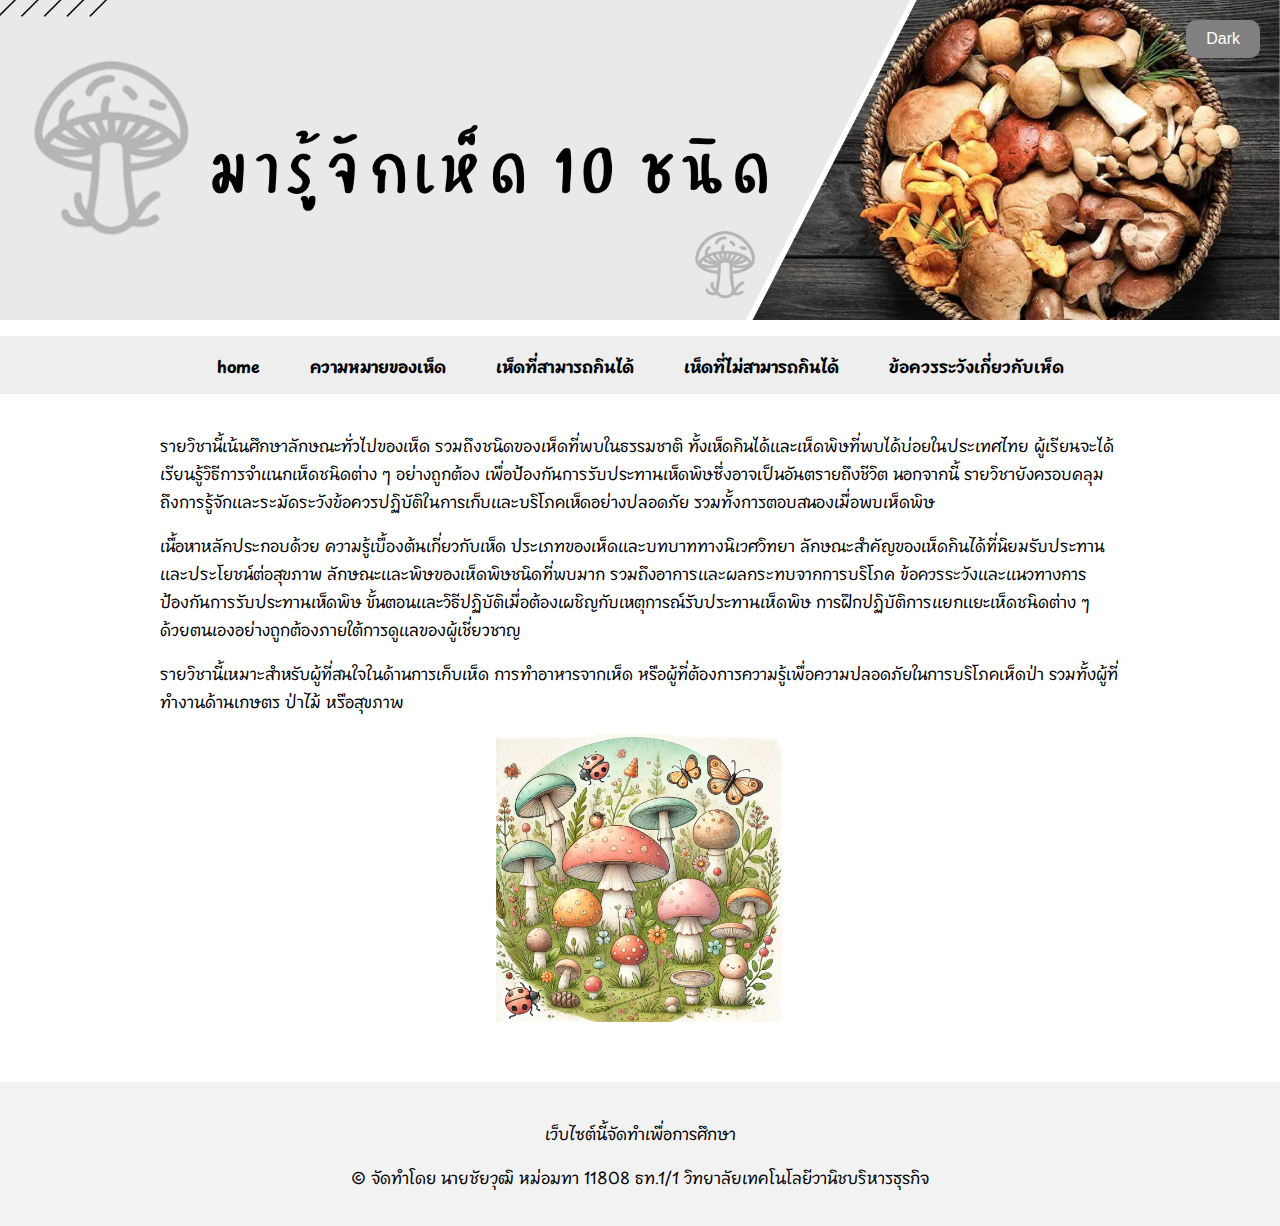
<file: index.html>
<!DOCTYPE html>
<html lang="th">
<head>
<meta charset="UTF-8">
<title>About เห็ด</title>
<link href="style.css" rel="stylesheet" type="text/css"/>
    <link rel="preconnect" href="https://fonts.googleapis.com">
    <link rel="preconnect" href="https://fonts.gstatic.com" crossorigin>
    <link href="https://fonts.googleapis.com/css2?family=Playpen+Sans+Thai&display=swap" rel="stylesheet">
</head>
<body class="playpen-sans-thai">

<button id="toggleButton" class="toggle-button" onclick="toggleMode()">Dark</button>

<div class="head">
<div class="header">
<img class="img-head" src="img/baner.png" alt="baner mushroom">
</div>
</div>

<div class="navigator">
<div class="menubar">
<ul class="ul-menu">
<li class="li-menu"><a class="active" href="index.html">home</a></li>
<li class="li-menu"><a href="mushroom.html">ความหมายของเห็ด</a></li>
<li class="li-menu"><a href="edible.html">เห็ดที่สามารถกินได้</a></li>
<li class="li-menu"><a href="inedible.html">เห็ดที่ไม่สามารถกินได้</a></li>
<li class="li-menu"><a href="precau.html">ข้อควรระวังเกี่ยวกับเห็ด</a></li>
</ul>
</div>
</div>

<div class="content">
<p>รายวิชานี้เน้นศึกษาลักษณะทั่วไปของเห็ด รวมถึงชนิดของเห็ดที่พบในธรรมชาติ ทั้งเห็ดกินได้และเห็ดพิษที่พบได้บ่อยในประเทศไทย ผู้เรียนจะได้เรียนรู้วิธีการจำแนกเห็ดชนิดต่าง ๆ อย่างถูกต้อง เพื่อป้องกันการรับประทานเห็ดพิษซึ่งอาจเป็นอันตรายถึงชีวิต นอกจากนี้ รายวิชายังครอบคลุมถึงการรู้จักและระมัดระวังข้อควรปฏิบัติในการเก็บและบริโภคเห็ดอย่างปลอดภัย รวมทั้งการตอบสนองเมื่อพบเห็ดพิษ</p>
<p>เนื้อหาหลักประกอบด้วย
            ความรู้เบื้องต้นเกี่ยวกับเห็ด ประเภทของเห็ดและบทบาททางนิเวศวิทยา
            ลักษณะสำคัญของเห็ดกินได้ที่นิยมรับประทานและประโยชน์ต่อสุขภาพ
            ลักษณะและพิษของเห็ดพิษชนิดที่พบมาก รวมถึงอาการและผลกระทบจากการบริโภค
            ข้อควรระวังและแนวทางการป้องกันการรับประทานเห็ดพิษ
            ขั้นตอนและวิธีปฏิบัติเมื่อต้องเผชิญกับเหตุการณ์รับประทานเห็ดพิษ
            การฝึกปฏิบัติการแยกแยะเห็ดชนิดต่าง ๆ ด้วยตนเองอย่างถูกต้องภายใต้การดูแลของผู้เชี่ยวชาญ</p>
<p>รายวิชานี้เหมาะสำหรับผู้ที่สนใจในด้านการเก็บเห็ด การทำอาหารจากเห็ด หรือผู้ที่ต้องการความรู้เพื่อความปลอดภัยในการบริโภคเห็ดป่า รวมทั้งผู้ที่ทำงานด้านเกษตร ป่าไม้ หรือสุขภาพ</p>

<img src="img/homeintro1.png" alt="baner mushroom" class="center-img">
</div>

<div class="footer">
<p>เว็บไซต์นี้จัดทำเพื่อการศึกษา</p>
<p>&copy; จัดทำโดย นายชัยวุฒิ หม่อมทา 11808 ธท.1/1 วิทยาลัยเทคโนโลยีวานิชบริหารธุรกิจ</p>
</div>

<script>
function toggleMode() {
document.body.classList.toggle("dark-mode");
var button = document.getElementById("toggleButton");
if (document.body.classList.contains("dark-mode")) {
button.textContent = "Bright";
} else {
button.textContent = "Dark";
}
}
</script>

</body>
</html>
</file>
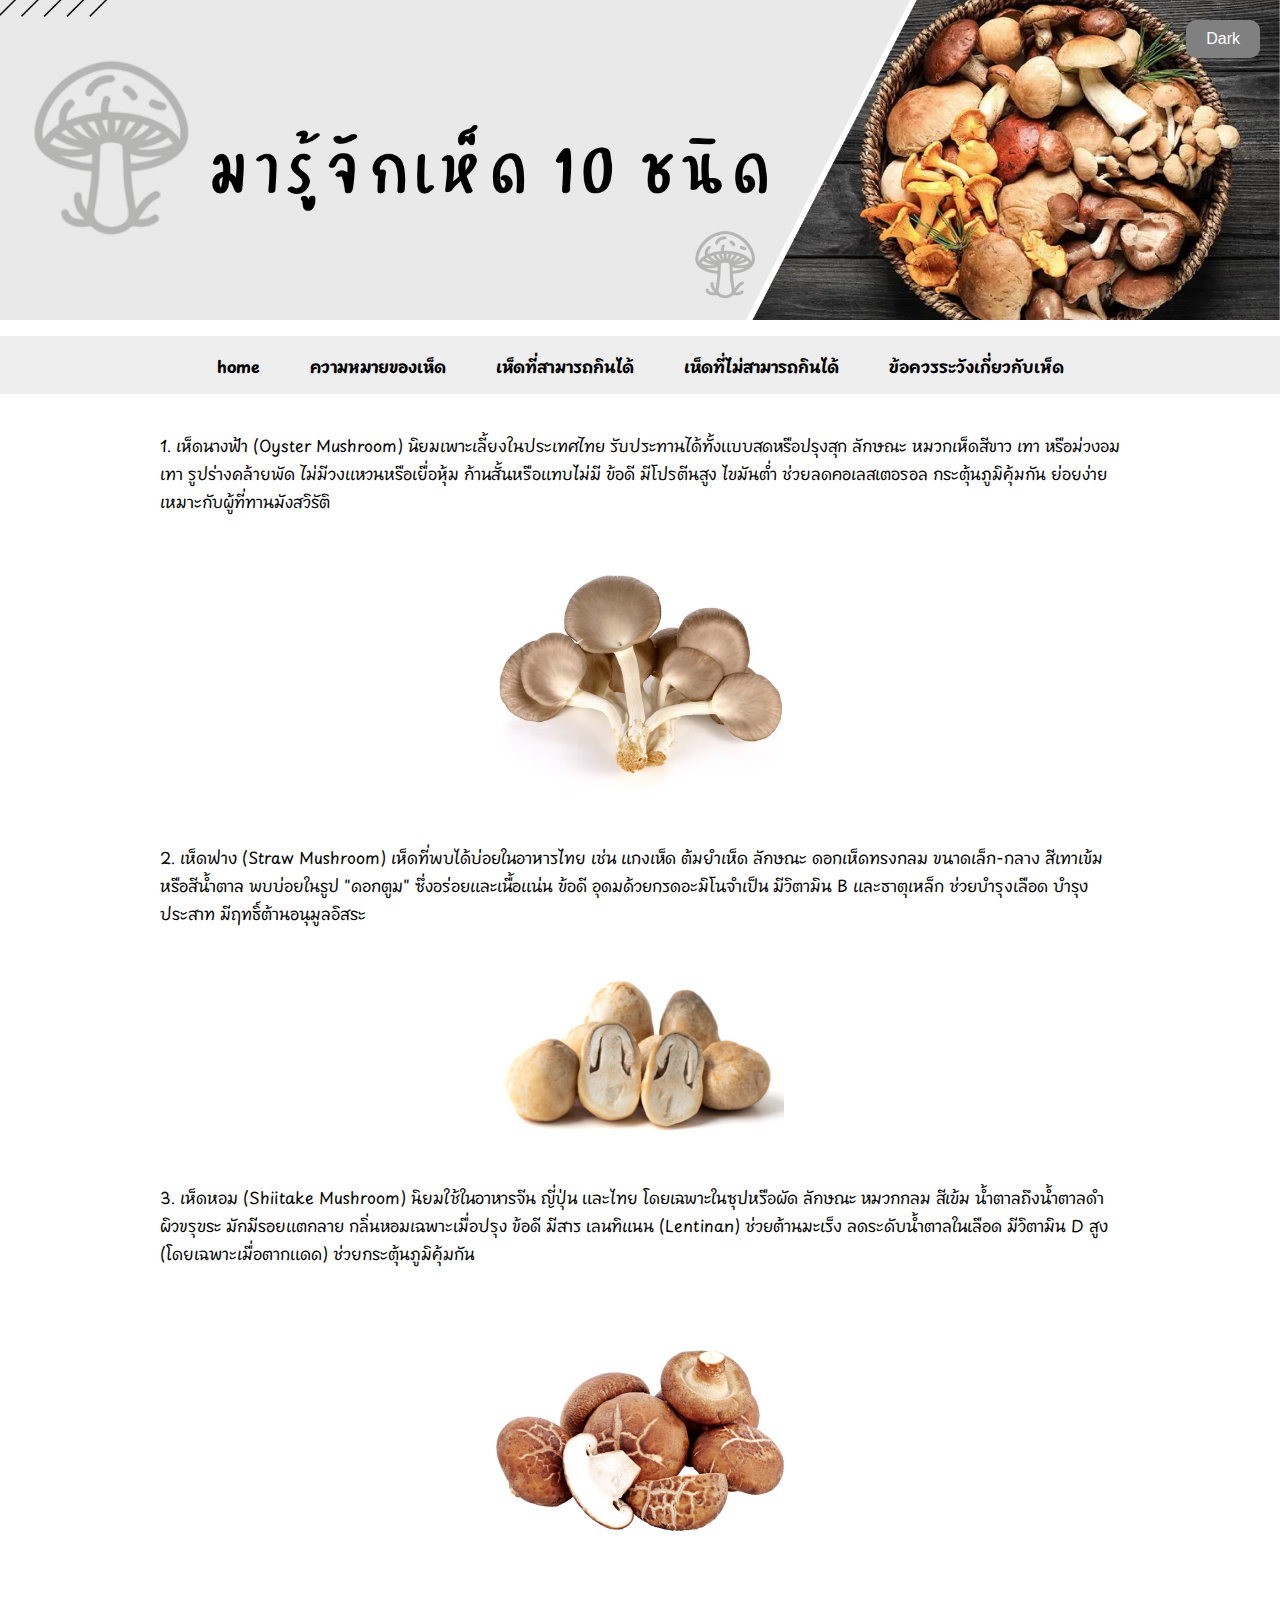
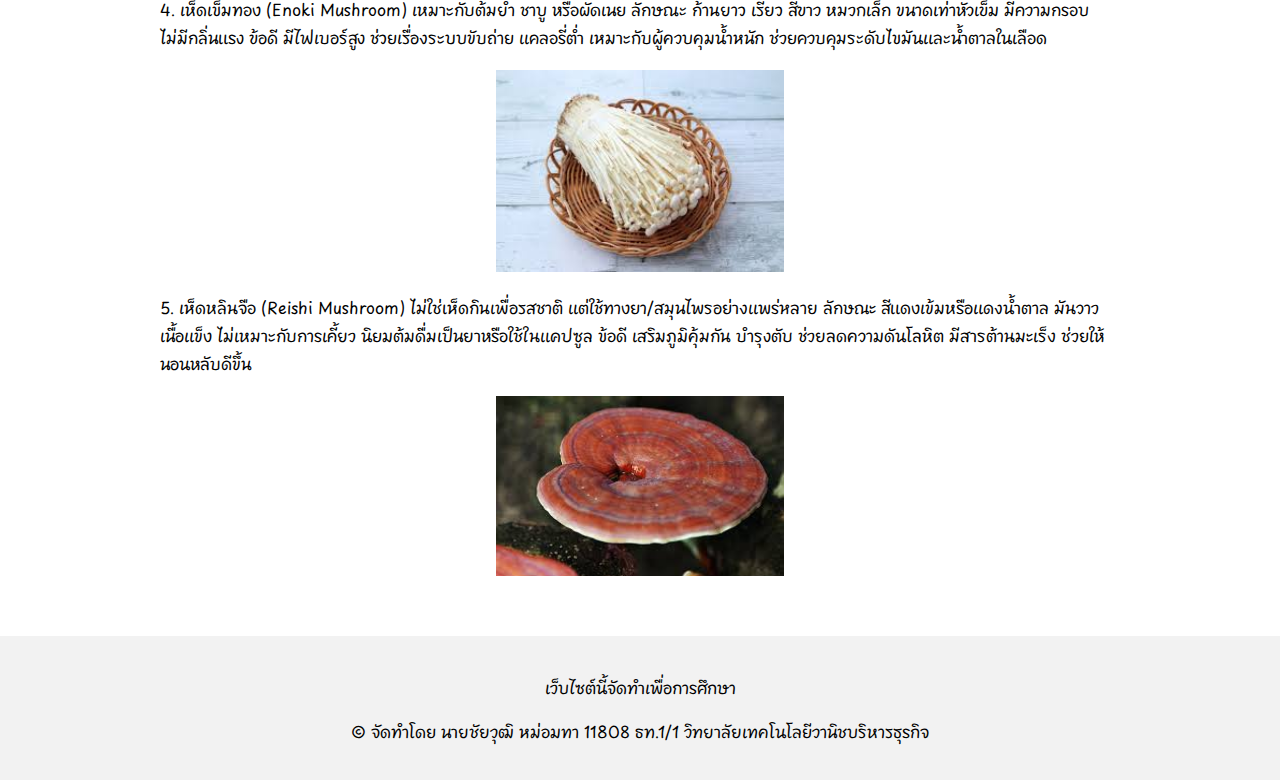
<file: edible.html>
<!DOCTYPE html>
<html lang="th">
<head>
<meta charset="UTF-8">
<title>เห็ดที่สามารถกินได้</title>
<link href="style.css" rel="stylesheet" type="text/css"/>
    <link rel="preconnect" href="https://fonts.googleapis.com">
    <link rel="preconnect" href="https://fonts.gstatic.com" crossorigin>
    <link href="https://fonts.googleapis.com/css2?family=Playpen+Sans+Thai&display=swap" rel="stylesheet">
</head>
<body class="playpen-sans-thai">

<button id="toggleButton" class="toggle-button" onclick="toggleMode()">Dark</button>

<div class="head">
<div class="header">
<img class="img-head" src="img/baner.png" alt="baner mushroom">
</div>
</div>

<div class="navigator">
<div class="menubar">
<ul class="ul-menu">
<li class="li-menu"><a class="active" href="index.html">home</a></li>
<li class="li-menu"><a href="mushroom.html">ความหมายของเห็ด</a></li>
<li class="li-menu"><a href="edible.html">เห็ดที่สามารถกินได้</a></li>
<li class="li-menu"><a href="inedible.html">เห็ดที่ไม่สามารถกินได้</a></li>
<li class="li-menu"><a href="precau.html">ข้อควรระวังเกี่ยวกับเห็ด</a></li>
</ul>
</div>
</div>

<div class="content">
<p>1. เห็ดนางฟ้า (Oyster Mushroom)
นิยมเพาะเลี้ยงในประเทศไทย รับประทานได้ทั้งแบบสดหรือปรุงสุก
ลักษณะ
หมวกเห็ดสีขาว เทา หรือม่วงอมเทา รูปร่างคล้ายพัด
ไม่มีวงแหวนหรือเยื่อหุ้ม
ก้านสั้นหรือแทบไม่มี
 ข้อดี
มีโปรตีนสูง ไขมันต่ำ
ช่วยลดคอเลสเตอรอล
กระตุ้นภูมิคุ้มกัน
ย่อยง่าย เหมาะกับผู้ที่ทานมังสวิรัติ
</p>
<img src="img/เห็ดนางฟ้า.avif" alt="baner mushroom" class="center-img">
<p> 2. เห็ดฟาง (Straw Mushroom)
เห็ดที่พบได้บ่อยในอาหารไทย เช่น แกงเห็ด ต้มยำเห็ด
 ลักษณะ
ดอกเห็ดทรงกลม ขนาดเล็ก-กลาง
สีเทาเข้มหรือสีน้ำตาล
พบบ่อยในรูป "ดอกตูม" ซึ่งอร่อยและเนื้อแน่น
 ข้อดี
อุดมด้วยกรดอะมิโนจำเป็น
มีวิตามิน B และธาตุเหล็ก
ช่วยบำรุงเลือด บำรุงประสาท
มีฤทธิ์ต้านอนุมูลอิสระ
</p>
<img src="img/เห็ดฟาง.jpg" alt="baner mushroom" class="center-img">
<p>3. เห็ดหอม (Shiitake Mushroom)
นิยมใช้ในอาหารจีน ญี่ปุ่น และไทย โดยเฉพาะในซุปหรือผัด
 ลักษณะ
หมวกกลม สีเข้ม น้ำตาลถึงน้ำตาลดำ
ผิวขรุขระ มักมีรอยแตกลาย
กลิ่นหอมเฉพาะเมื่อปรุง
 ข้อดี
มีสาร เลนทิแนน (Lentinan) ช่วยต้านมะเร็ง
ลดระดับน้ำตาลในเลือด
มีวิตามิน D สูง (โดยเฉพาะเมื่อตากแดด)
ช่วยกระตุ้นภูมิคุ้มกัน
</p>
<img src="img/เห็ดหอม.png" alt="baner mushroom" class="center-img">
<p>4. เห็ดเข็มทอง (Enoki Mushroom)
เหมาะกับต้มยำ ชาบู หรือผัดเนย
 ลักษณะ
ก้านยาว เรียว สีขาว
หมวกเล็ก ขนาดเท่าหัวเข็ม
มีความกรอบ ไม่มีกลิ่นแรง
 ข้อดี
มีไฟเบอร์สูง ช่วยเรื่องระบบขับถ่าย
แคลอรี่ต่ำ เหมาะกับผู้ควบคุมน้ำหนัก
ช่วยควบคุมระดับไขมันและน้ำตาลในเลือด
</p>
<img src="img/เห็ดเข็มทอง.jpg" alt="baner mushroom" class="center-img">
<p>5. เห็ดหลินจือ (Reishi Mushroom)
ไม่ใช่เห็ดกินเพื่อรสชาติ แต่ใช้ทางยา/สมุนไพรอย่างแพร่หลาย
ลักษณะ
สีแดงเข้มหรือแดงน้ำตาล มันวาว
เนื้อแข็ง ไม่เหมาะกับการเคี้ยว
นิยมต้มดื่มเป็นยาหรือใช้ในแคปซูล
 ข้อดี
เสริมภูมิคุ้มกัน บำรุงตับ
ช่วยลดความดันโลหิต
มีสารต้านมะเร็ง
ช่วยให้นอนหลับดีขึ้น
</p>
<img src="img/เห็ดหลินจือ.jpg" alt="baner mushroom" class="center-img">
</div>

<div class="footer">
<p>เว็บไซต์นี้จัดทำเพื่อการศึกษา</p>
<p>&copy; จัดทำโดย นายชัยวุฒิ หม่อมทา 11808 ธท.1/1 วิทยาลัยเทคโนโลยีวานิชบริหารธุรกิจ</p>
</div>

<script>
function toggleMode() {
document.body.classList.toggle("dark-mode");
var button = document.getElementById("toggleButton");
if (document.body.classList.contains("dark-mode")) {
button.textContent = "Bright";
} else {
button.textContent = "Dark";
}
}
</script>

</body>
</html>
</file>
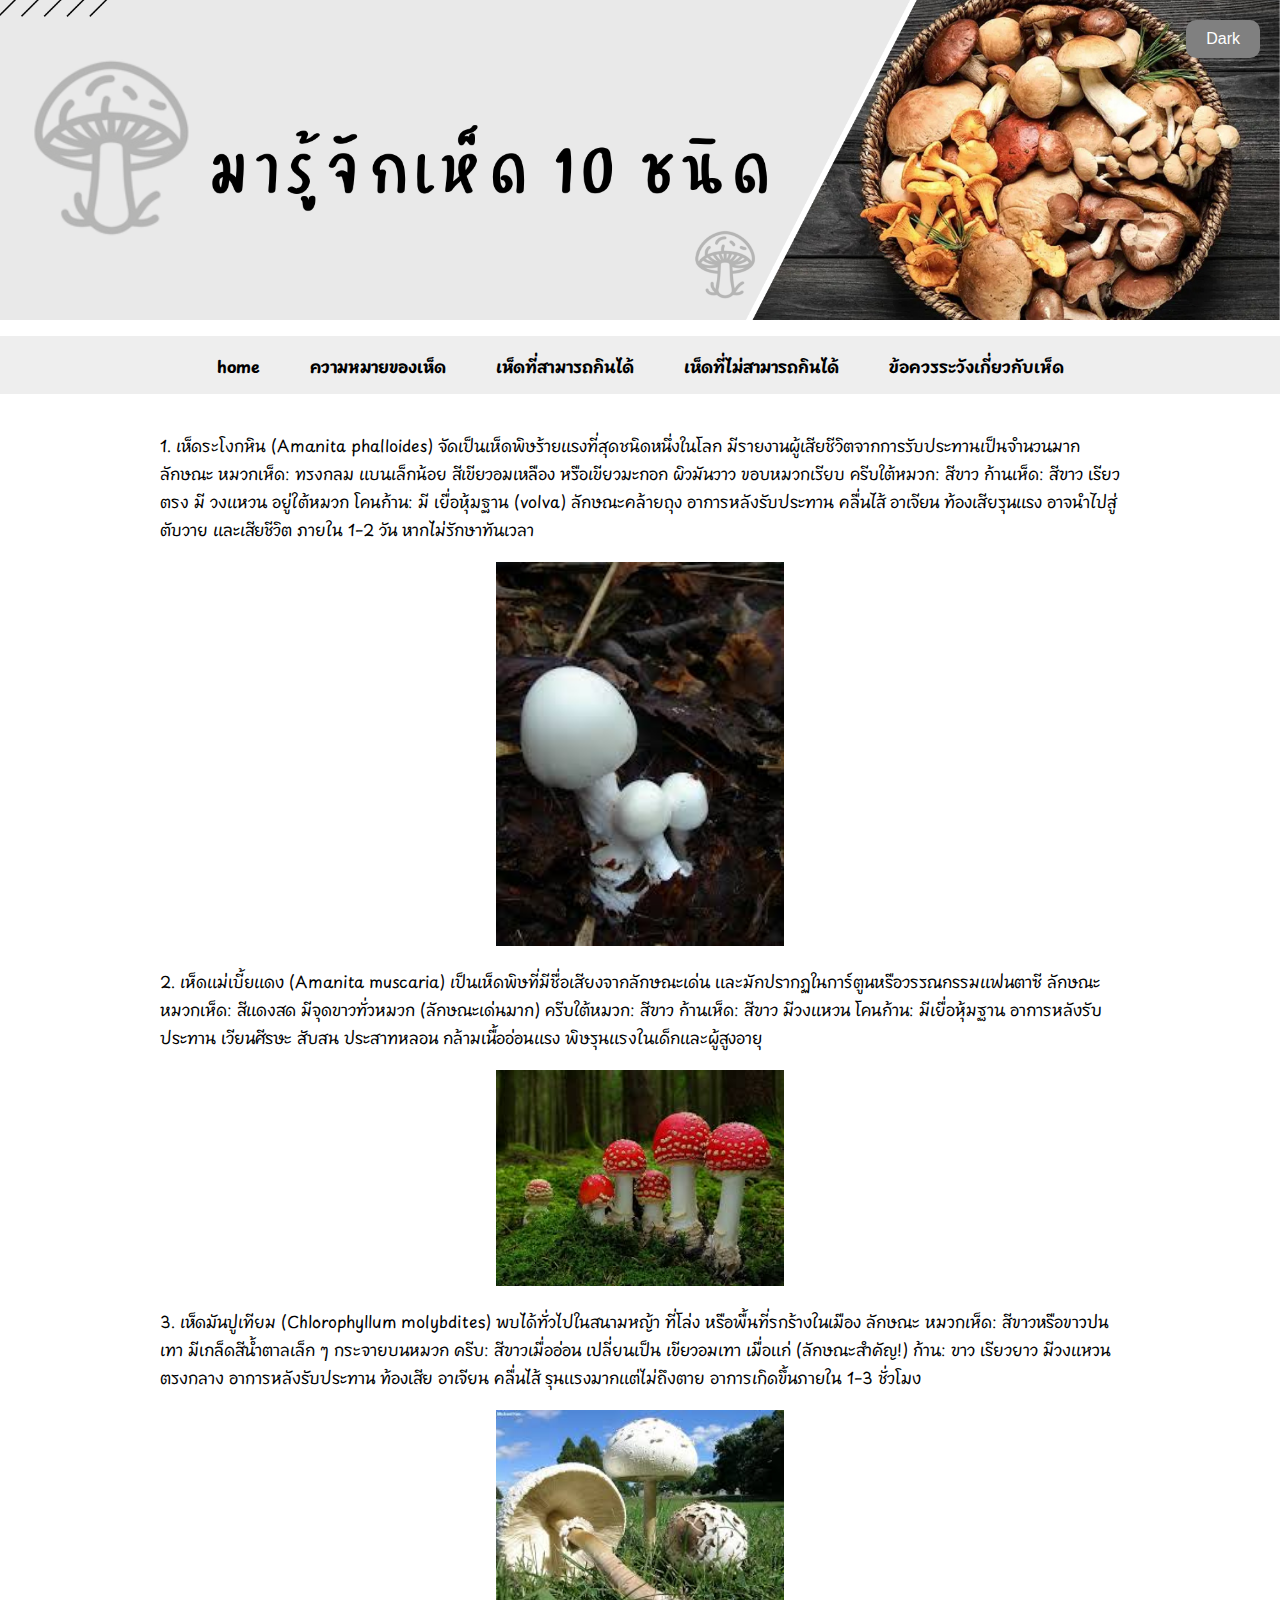
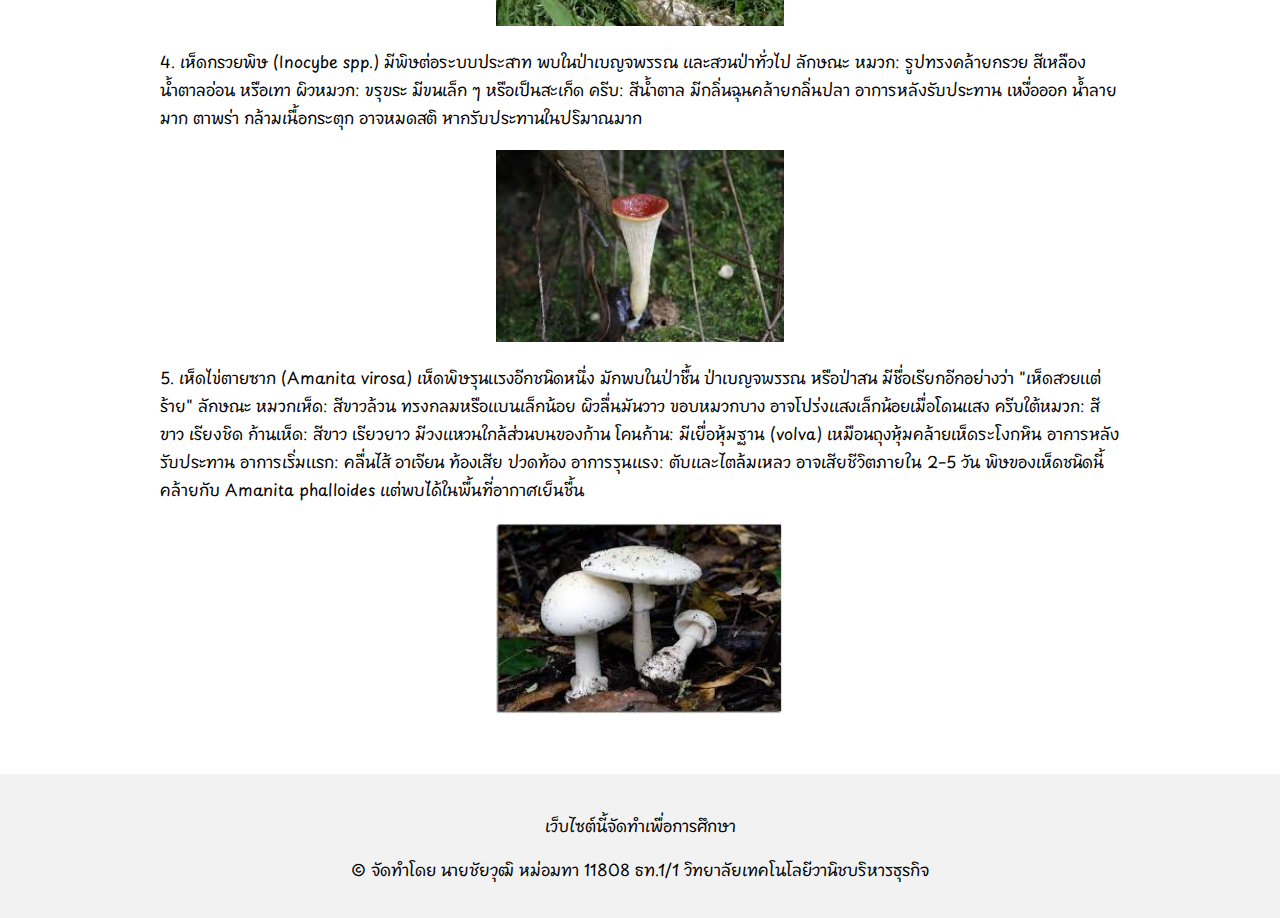
<file: inedible.html>
<!DOCTYPE html>
<html lang="th">
<head>
<meta charset="UTF-8">
<title>เห็ดที่ไม่สามารถกินได้</title>
<link href="style.css" rel="stylesheet" type="text/css"/>
    <link rel="preconnect" href="https://fonts.googleapis.com">
    <link rel="preconnect" href="https://fonts.gstatic.com" crossorigin>
    <link href="https://fonts.googleapis.com/css2?family=Playpen+Sans+Thai&display=swap" rel="stylesheet">
</head>
<body class="playpen-sans-thai">

<button id="toggleButton" class="toggle-button" onclick="toggleMode()">Dark</button>

<div class="head">
<div class="header">
<img class="img-head" src="img/baner.png" alt="baner mushroom">
</div>
</div>

<div class="navigator">
<div class="menubar">
<ul class="ul-menu">
<li class="li-menu"><a class="active" href="index.html">home</a></li>
<li class="li-menu"><a href="mushroom.html">ความหมายของเห็ด</a></li>
<li class="li-menu"><a href="edible.html">เห็ดที่สามารถกินได้</a></li>
<li class="li-menu"><a href="inedible.html">เห็ดที่ไม่สามารถกินได้</a></li>
<li class="li-menu"><a href="precau.html">ข้อควรระวังเกี่ยวกับเห็ด</a></li>
</ul>
</div>
</div>

<div class="content">
<p>1. เห็ดระโงกหิน (Amanita phalloides) จัดเป็นเห็ดพิษร้ายแรงที่สุดชนิดหนึ่งในโลก มีรายงานผู้เสียชีวิตจากการรับประทานเป็นจำนวนมาก ลักษณะ หมวกเห็ด: ทรงกลม แบนเล็กน้อย สีเขียวอมเหลือง หรือเขียวมะกอก ผิวมันวาว ขอบหมวกเรียบ ครีบใต้หมวก: สีขาว ก้านเห็ด: สีขาว เรียวตรง มี วงแหวน อยู่ใต้หมวก โคนก้าน: มี เยื่อหุ้มฐาน (volva) ลักษณะคล้ายถุง  อาการหลังรับประทาน คลื่นไส้ อาเจียน ท้องเสียรุนแรง อาจนำไปสู่ ตับวาย และเสียชีวิต ภายใน 1–2 วัน หากไม่รักษาทันเวลา 
</p>
<img src="img/เห็ดระโงกหิน.jpg" alt="baner mushroom" class="center-img">
<p>2. เห็ดแม่เบี้ยแดง (Amanita muscaria) เป็นเห็ดพิษที่มีชื่อเสียงจากลักษณะเด่น และมักปรากฏในการ์ตูนหรือวรรณกรรมแฟนตาซี  ลักษณะ หมวกเห็ด: สีแดงสด มีจุดขาวทั่วหมวก (ลักษณะเด่นมาก) ครีบใต้หมวก: สีขาว ก้านเห็ด: สีขาว มีวงแหวน โคนก้าน: มีเยื่อหุ้มฐาน  อาการหลังรับประทาน เวียนศีรษะ สับสน ประสาทหลอน กล้ามเนื้ออ่อนแรง พิษรุนแรงในเด็กและผู้สูงอายุ 
</p>
<img src="img/แม่เบี้ยแดง.jpg" alt="baner mushroom" class="center-img">
<p>3. เห็ดมันปูเทียม (Chlorophyllum molybdites) พบได้ทั่วไปในสนามหญ้า ที่โล่ง หรือพื้นที่รกร้างในเมือง ลักษณะ หมวกเห็ด: สีขาวหรือขาวปนเทา มีเกล็ดสีน้ำตาลเล็ก ๆ กระจายบนหมวก ครีบ: สีขาวเมื่ออ่อน เปลี่ยนเป็น เขียวอมเทา เมื่อแก่ (ลักษณะสำคัญ!) ก้าน: ขาว เรียวยาว มีวงแหวนตรงกลาง  อาการหลังรับประทาน ท้องเสีย อาเจียน คลื่นไส้ รุนแรงมากแต่ไม่ถึงตาย อาการเกิดขึ้นภายใน 1–3 ชั่วโมง 
</p>
<img src="img/มันปูเทียม.jpg" alt="baner mushroom" class="center-img">
<p>4. เห็ดกรวยพิษ (Inocybe spp.) มีพิษต่อระบบประสาท พบในป่าเบญจพรรณ และสวนป่าทั่วไป ลักษณะ หมวก: รูปทรงคล้ายกรวย สีเหลือง น้ำตาลอ่อน หรือเทา ผิวหมวก: ขรุขระ มีขนเล็ก ๆ หรือเป็นสะเก็ด ครีบ: สีน้ำตาล มีกลิ่นฉุนคล้ายกลิ่นปลา อาการหลังรับประทาน เหงื่อออก น้ำลายมาก ตาพร่า กล้ามเนื้อกระตุก อาจหมดสติ หากรับประทานในปริมาณมาก
</p>
<img src="img/เห็ดกรวยพิษ.jpg" alt="baner mushroom" class="center-img">
<p>5. เห็ดไข่ตายซาก (Amanita virosa) เห็ดพิษรุนแรงอีกชนิดหนึ่ง มักพบในป่าชื้น ป่าเบญจพรรณ หรือป่าสน มีชื่อเรียกอีกอย่างว่า "เห็ดสวยแต่ร้าย"
ลักษณะ
หมวกเห็ด: สีขาวล้วน ทรงกลมหรือแบนเล็กน้อย ผิวลื่นมันวาว ขอบหมวกบาง อาจโปร่งแสงเล็กน้อยเมื่อโดนแสง
ครีบใต้หมวก: สีขาว เรียงชิด
ก้านเห็ด: สีขาว เรียวยาว มีวงแหวนใกล้ส่วนบนของก้าน
โคนก้าน: มีเยื่อหุ้มฐาน (volva) เหมือนถุงหุ้มคล้ายเห็ดระโงกหิน
 อาการหลังรับประทาน
อาการเริ่มแรก: คลื่นไส้ อาเจียน ท้องเสีย ปวดท้อง
อาการรุนแรง: ตับและไตล้มเหลว อาจเสียชีวิตภายใน 2–5 วัน
พิษของเห็ดชนิดนี้ คล้ายกับ Amanita phalloides แต่พบได้ในพื้นที่อากาศเย็นชื้น
</p>
<img src="img/เห็ดไข่ตายซาก.jpg" alt="baner mushroom" class="center-img">
</div>

<div class="footer">
<p>เว็บไซต์นี้จัดทำเพื่อการศึกษา</p>
<p>&copy; จัดทำโดย นายชัยวุฒิ หม่อมทา 11808 ธท.1/1 วิทยาลัยเทคโนโลยีวานิชบริหารธุรกิจ</p>
</div>

<script>
function toggleMode() {
document.body.classList.toggle("dark-mode");
var button = document.getElementById("toggleButton");
if (document.body.classList.contains("dark-mode")) {
button.textContent = "Bright";
} else {
button.textContent = "Dark";
}
}
</script>

</body>
</html>
</file>
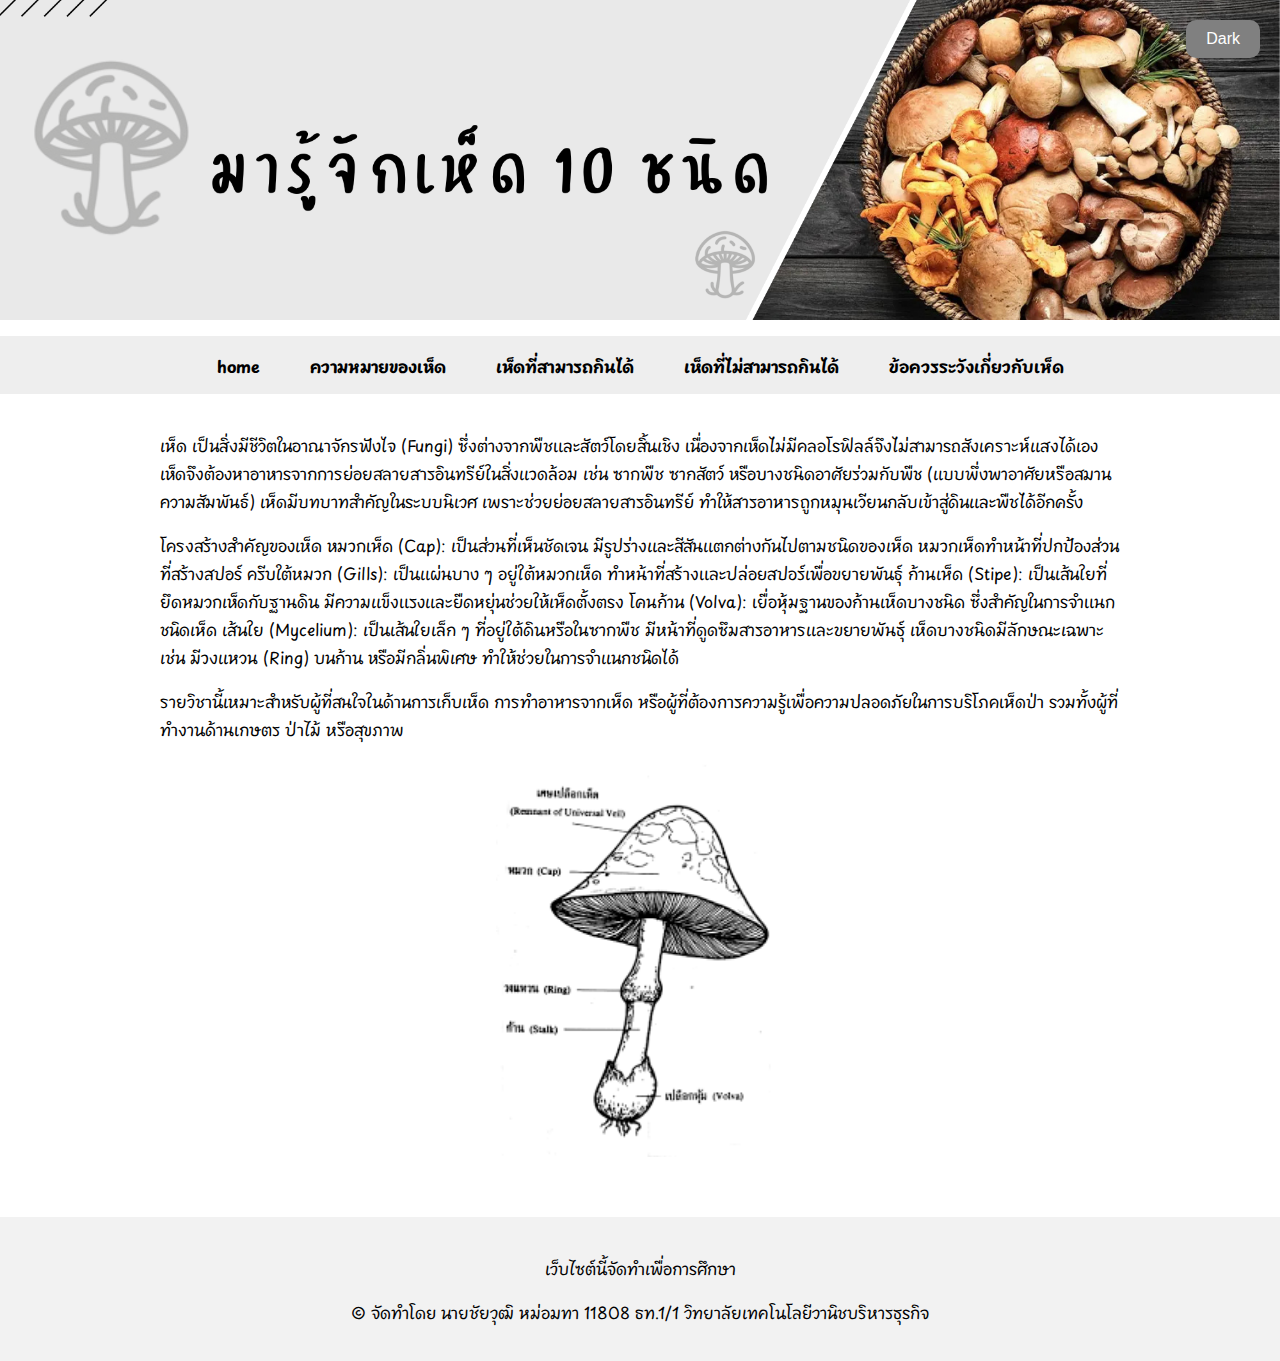
<file: mushroom.html>
<!DOCTYPE html>
<html lang="th">
<head>
<meta charset="UTF-8">
<title>About เห็ด</title>
<link href="style.css" rel="stylesheet" type="text/css"/>
    <link rel="preconnect" href="https://fonts.googleapis.com">
    <link rel="preconnect" href="https://fonts.gstatic.com" crossorigin>
    <link href="https://fonts.googleapis.com/css2?family=Playpen+Sans+Thai&display=swap" rel="stylesheet">
</head>
<body class="playpen-sans-thai">

<button id="toggleButton" class="toggle-button" onclick="toggleMode()">Dark</button>

<div class="head">
<div class="header">
<img class="img-head" src="img/baner.png" alt="baner mushroom">
</div>
</div>

<div class="navigator">
<div class="menubar">
<ul class="ul-menu">
<li class="li-menu"><a class="active" href="index.html">home</a></li>
<li class="li-menu"><a href="mushroom.html">ความหมายของเห็ด</a></li>
<li class="li-menu"><a href="edible.html">เห็ดที่สามารถกินได้</a></li>
<li class="li-menu"><a href="inedible.html">เห็ดที่ไม่สามารถกินได้</a></li>
<li class="li-menu"><a href="precau.html">ข้อควรระวังเกี่ยวกับเห็ด</a></li>
</ul>
</div>
</div>

<div class="content">
<p>เห็ด เป็นสิ่งมีชีวิตในอาณาจักรฟังไจ (Fungi) ซึ่งต่างจากพืชและสัตว์โดยสิ้นเชิง เนื่องจากเห็ดไม่มีคลอโรฟิลล์จึงไม่สามารถสังเคราะห์แสงได้เอง เห็ดจึงต้องหาอาหารจากการย่อยสลายสารอินทรีย์ในสิ่งแวดล้อม เช่น ซากพืช ซากสัตว์ หรือบางชนิดอาศัยร่วมกับพืช (แบบพึ่งพาอาศัยหรือสมานความสัมพันธ์)
เห็ดมีบทบาทสำคัญในระบบนิเวศ เพราะช่วยย่อยสลายสารอินทรีย์ ทำให้สารอาหารถูกหมุนเวียนกลับเข้าสู่ดินและพืชได้อีกครั้ง
</p>
<p>โครงสร้างสำคัญของเห็ด
หมวกเห็ด (Cap): เป็นส่วนที่เห็นชัดเจน มีรูปร่างและสีสันแตกต่างกันไปตามชนิดของเห็ด หมวกเห็ดทำหน้าที่ปกป้องส่วนที่สร้างสปอร์
ครีบใต้หมวก (Gills): เป็นแผ่นบาง ๆ อยู่ใต้หมวกเห็ด ทำหน้าที่สร้างและปล่อยสปอร์เพื่อขยายพันธุ์
ก้านเห็ด (Stipe): เป็นเส้นใยที่ยึดหมวกเห็ดกับฐานดิน มีความแข็งแรงและยืดหยุ่นช่วยให้เห็ดตั้งตรง
โคนก้าน (Volva): เยื่อหุ้มฐานของก้านเห็ดบางชนิด ซึ่งสำคัญในการจำแนกชนิดเห็ด
เส้นใย (Mycelium): เป็นเส้นใยเล็ก ๆ ที่อยู่ใต้ดินหรือในซากพืช มีหน้าที่ดูดซึมสารอาหารและขยายพันธุ์
เห็ดบางชนิดมีลักษณะเฉพาะ เช่น มีวงแหวน (Ring) บนก้าน หรือมีกลิ่นพิเศษ ทำให้ช่วยในการจำแนกชนิดได้
</p>
<p>รายวิชานี้เหมาะสำหรับผู้ที่สนใจในด้านการเก็บเห็ด การทำอาหารจากเห็ด หรือผู้ที่ต้องการความรู้เพื่อความปลอดภัยในการบริโภคเห็ดป่า รวมทั้งผู้ที่ทำงานด้านเกษตร ป่าไม้ หรือสุขภาพ</p>

<img src="img/โครงสร้างเห็ด.png" alt="baner mushroom" class="center-img">
</div>

<div class="footer">
<p>เว็บไซต์นี้จัดทำเพื่อการศึกษา</p>
<p>&copy; จัดทำโดย นายชัยวุฒิ หม่อมทา 11808 ธท.1/1 วิทยาลัยเทคโนโลยีวานิชบริหารธุรกิจ</p>
</div>

<script>
function toggleMode() {
document.body.classList.toggle("dark-mode");
var button = document.getElementById("toggleButton");
if (document.body.classList.contains("dark-mode")) {
button.textContent = "Bright";
} else {
button.textContent = "Dark";
}
}
</script>

</body>
</html>
</file>
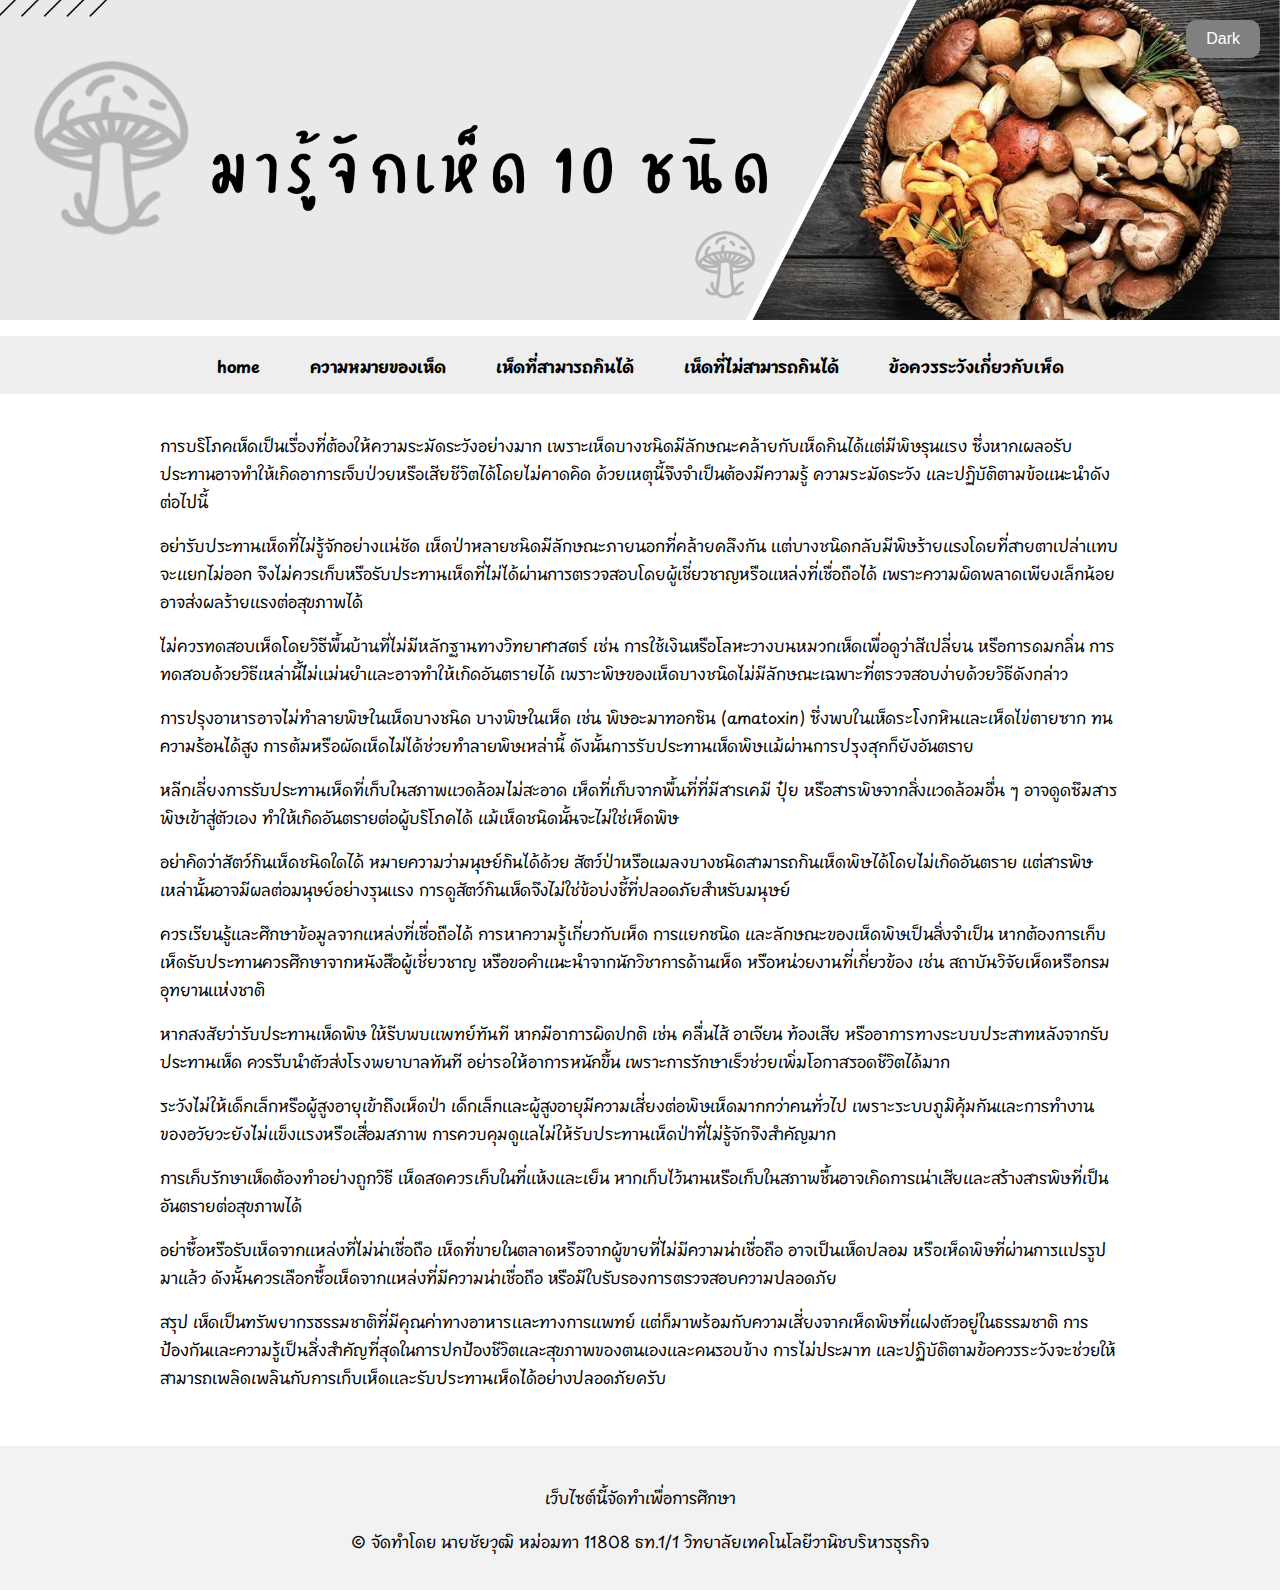
<file: Precau.html>
<!DOCTYPE html>
<html lang="th">
<head>
<meta charset="UTF-8">
<title>ข้อควรระวังเกี่ยวกับเห็ด</title>
<link href="style.css" rel="stylesheet" type="text/css"/>
    <link rel="preconnect" href="https://fonts.googleapis.com">
    <link rel="preconnect" href="https://fonts.gstatic.com" crossorigin>
    <link href="https://fonts.googleapis.com/css2?family=Playpen+Sans+Thai&display=swap" rel="stylesheet">
</head>
<body class="playpen-sans-thai">

<button id="toggleButton" class="toggle-button" onclick="toggleMode()">Dark</button>

<div class="head">
<div class="header">
<img class="img-head" src="img/baner.png" alt="baner mushroom">
</div>
</div>

<div class="navigator">
<div class="menubar">
<ul class="ul-menu">
<li class="li-menu"><a class="active" href="index.html">home</a></li>
<li class="li-menu"><a href="mushroom.html">ความหมายของเห็ด</a></li>
<li class="li-menu"><a href="edible.html">เห็ดที่สามารถกินได้</a></li>
<li class="li-menu"><a href="inedible.html">เห็ดที่ไม่สามารถกินได้</a></li>
<li class="li-menu"><a href="precau.html">ข้อควรระวังเกี่ยวกับเห็ด</a></li>
</ul>
</div>
</div>

<div class="content">
<p>     การบริโภคเห็ดเป็นเรื่องที่ต้องให้ความระมัดระวังอย่างมาก เพราะเห็ดบางชนิดมีลักษณะคล้ายกับเห็ดกินได้แต่มีพิษรุนแรง ซึ่งหากเผลอรับประทานอาจทำให้เกิดอาการเจ็บป่วยหรือเสียชีวิตได้โดยไม่คาดคิด ด้วยเหตุนี้จึงจำเป็นต้องมีความรู้ ความระมัดระวัง และปฏิบัติตามข้อแนะนำดังต่อไปนี้</p>
<p>อย่ารับประทานเห็ดที่ไม่รู้จักอย่างแน่ชัด
เห็ดป่าหลายชนิดมีลักษณะภายนอกที่คล้ายคลึงกัน แต่บางชนิดกลับมีพิษร้ายแรงโดยที่สายตาเปล่าแทบจะแยกไม่ออก จึงไม่ควรเก็บหรือรับประทานเห็ดที่ไม่ได้ผ่านการตรวจสอบโดยผู้เชี่ยวชาญหรือแหล่งที่เชื่อถือได้ เพราะความผิดพลาดเพียงเล็กน้อยอาจส่งผลร้ายแรงต่อสุขภาพได้
</p>
<p>     ไม่ควรทดสอบเห็ดโดยวิธีพื้นบ้านที่ไม่มีหลักฐานทางวิทยาศาสตร์
เช่น การใช้เงินหรือโลหะวางบนหมวกเห็ดเพื่อดูว่าสีเปลี่ยน หรือการดมกลิ่น การทดสอบด้วยวิธีเหล่านี้ไม่แม่นยำและอาจทำให้เกิดอันตรายได้ เพราะพิษของเห็ดบางชนิดไม่มีลักษณะเฉพาะที่ตรวจสอบง่ายด้วยวิธีดังกล่าว
</p>
<p>     การปรุงอาหารอาจไม่ทำลายพิษในเห็ดบางชนิด
บางพิษในเห็ด เช่น พิษอะมาทอกซิน (amatoxin) ซึ่งพบในเห็ดระโงกหินและเห็ดไข่ตายซาก ทนความร้อนได้สูง การต้มหรือผัดเห็ดไม่ได้ช่วยทำลายพิษเหล่านี้ ดังนั้นการรับประทานเห็ดพิษแม้ผ่านการปรุงสุกก็ยังอันตราย
</p>
<p>     หลีกเลี่ยงการรับประทานเห็ดที่เก็บในสภาพแวดล้อมไม่สะอาด
เห็ดที่เก็บจากพื้นที่ที่มีสารเคมี ปุ๋ย หรือสารพิษจากสิ่งแวดล้อมอื่น ๆ อาจดูดซึมสารพิษเข้าสู่ตัวเอง ทำให้เกิดอันตรายต่อผู้บริโภคได้ แม้เห็ดชนิดนั้นจะไม่ใช่เห็ดพิษ
</p>
<p>     อย่าคิดว่าสัตว์กินเห็ดชนิดใดได้ หมายความว่ามนุษย์กินได้ด้วย
สัตว์ป่าหรือแมลงบางชนิดสามารถกินเห็ดพิษได้โดยไม่เกิดอันตราย แต่สารพิษเหล่านั้นอาจมีผลต่อมนุษย์อย่างรุนแรง การดูสัตว์กินเห็ดจึงไม่ใช่ข้อบ่งชี้ที่ปลอดภัยสำหรับมนุษย์
</p>
<p>     ควรเรียนรู้และศึกษาข้อมูลจากแหล่งที่เชื่อถือได้
การหาความรู้เกี่ยวกับเห็ด การแยกชนิด และลักษณะของเห็ดพิษเป็นสิ่งจำเป็น หากต้องการเก็บเห็ดรับประทานควรศึกษาจากหนังสือผู้เชี่ยวชาญ หรือขอคำแนะนำจากนักวิชาการด้านเห็ด หรือหน่วยงานที่เกี่ยวข้อง เช่น สถาบันวิจัยเห็ดหรือกรมอุทยานแห่งชาติ
</p>
<p>     หากสงสัยว่ารับประทานเห็ดพิษ ให้รีบพบแพทย์ทันที
หากมีอาการผิดปกติ เช่น คลื่นไส้ อาเจียน ท้องเสีย หรืออาการทางระบบประสาทหลังจากรับประทานเห็ด ควรรีบนำตัวส่งโรงพยาบาลทันที อย่ารอให้อาการหนักขึ้น เพราะการรักษาเร็วช่วยเพิ่มโอกาสรอดชีวิตได้มาก
</p>
<p>     ระวังไม่ให้เด็กเล็กหรือผู้สูงอายุเข้าถึงเห็ดป่า
เด็กเล็กและผู้สูงอายุมีความเสี่ยงต่อพิษเห็ดมากกว่าคนทั่วไป เพราะระบบภูมิคุ้มกันและการทำงานของอวัยวะยังไม่แข็งแรงหรือเสื่อมสภาพ การควบคุมดูแลไม่ให้รับประทานเห็ดป่าที่ไม่รู้จักจึงสำคัญมาก
</p>
<p>     การเก็บรักษาเห็ดต้องทำอย่างถูกวิธี
เห็ดสดควรเก็บในที่แห้งและเย็น หากเก็บไว้นานหรือเก็บในสภาพชื้นอาจเกิดการเน่าเสียและสร้างสารพิษที่เป็นอันตรายต่อสุขภาพได้
</p>
<p>     อย่าซื้อหรือรับเห็ดจากแหล่งที่ไม่น่าเชื่อถือ
เห็ดที่ขายในตลาดหรือจากผู้ขายที่ไม่มีความน่าเชื่อถือ อาจเป็นเห็ดปลอม หรือเห็ดพิษที่ผ่านการแปรรูปมาแล้ว ดังนั้นควรเลือกซื้อเห็ดจากแหล่งที่มีความน่าเชื่อถือ หรือมีใบรับรองการตรวจสอบความปลอดภัย
</p>
<p>สรุป
    
เห็ดเป็นทรัพยากรธรรมชาติที่มีคุณค่าทางอาหารและทางการแพทย์ แต่ก็มาพร้อมกับความเสี่ยงจากเห็ดพิษที่แฝงตัวอยู่ในธรรมชาติ การป้องกันและความรู้เป็นสิ่งสำคัญที่สุดในการปกป้องชีวิตและสุขภาพของตนเองและคนรอบข้าง
การไม่ประมาท และปฏิบัติตามข้อควรระวังจะช่วยให้สามารถเพลิดเพลินกับการเก็บเห็ดและรับประทานเห็ดได้อย่างปลอดภัยครับ
</p>
</div>

<div class="footer">
<p>เว็บไซต์นี้จัดทำเพื่อการศึกษา</p>
<p>&copy; จัดทำโดย นายชัยวุฒิ หม่อมทา 11808 ธท.1/1 วิทยาลัยเทคโนโลยีวานิชบริหารธุรกิจ</p>
</div>

<script>
function toggleMode() {
document.body.classList.toggle("dark-mode");
var button = document.getElementById("toggleButton");
if (document.body.classList.contains("dark-mode")) {
button.textContent = "Bright";
} else {
button.textContent = "Dark";
}
}
</script>

</body>
</html>
</file>
<file: style.css>
@charset "utf-8";

.playpen-sans-thai {
font-family: "Playpen Sans Thai", cursive;
font-optical-sizing: auto;
font-weight: 400;
font-style: normal;
}

body {
background-color: white;
color: black;
transition: all 0.5s ease;
font-family: 'Playpen Sans Thai', cursive;
margin: 0;
padding: 0;
}

.dark-mode {
background-color: black;
color: white;
}

.header {
text-align: center;
}

.img-head {
width: 100%;
}

/* เมนู Navigator */
.navigator {
margin-top: 10px;
}

.ul-menu {
list-style-type: none;
margin: 0;
padding: 0;
display: flex;
justify-content: center;
background-color: #eee;
}

.li-menu {
display: inline;
}

.li-menu a {
display: inline-block;
padding: 10px 20px;
margin: 5px;
font-weight: bold;
color: black;
text-decoration: none;
background-color: transparent;
transition: background-color 0.3s, color 0.3s;
border-radius: 8px;
}

.li-menu a:hover {
background-color: black;
color: white;
}

/* หน้าปัจจุบัน */
.li-menu a.active {

}

/* ปุ่ม Toggle */
.toggle-button {
position: fixed;
top: 20px;
right: 20px;
padding: 10px 20px;
background-color: gray;
color: white;
border: none;
border-radius: 10px;
cursor: pointer;
font-size: 16px;
transition: background-color 0.3s;
}

.toggle-button:hover {
background-color: #555;
}

/* Footer */
.footer {
text-align: center;
margin-top: 20px;
padding: 20px;
background-color: #f2f2f2;
color: black;
transition: all 0.5s ease;
}

.dark-mode .footer {
background-color: #333;
color: white;
}

/* Content */
.content {
padding: 20px;
max-width: 1000px;
margin: 0 auto;
box-sizing: border-box;
}

/* Center image */
.center-img {
display: block;
margin: 20px auto;
width: 30%;
}
</file>
